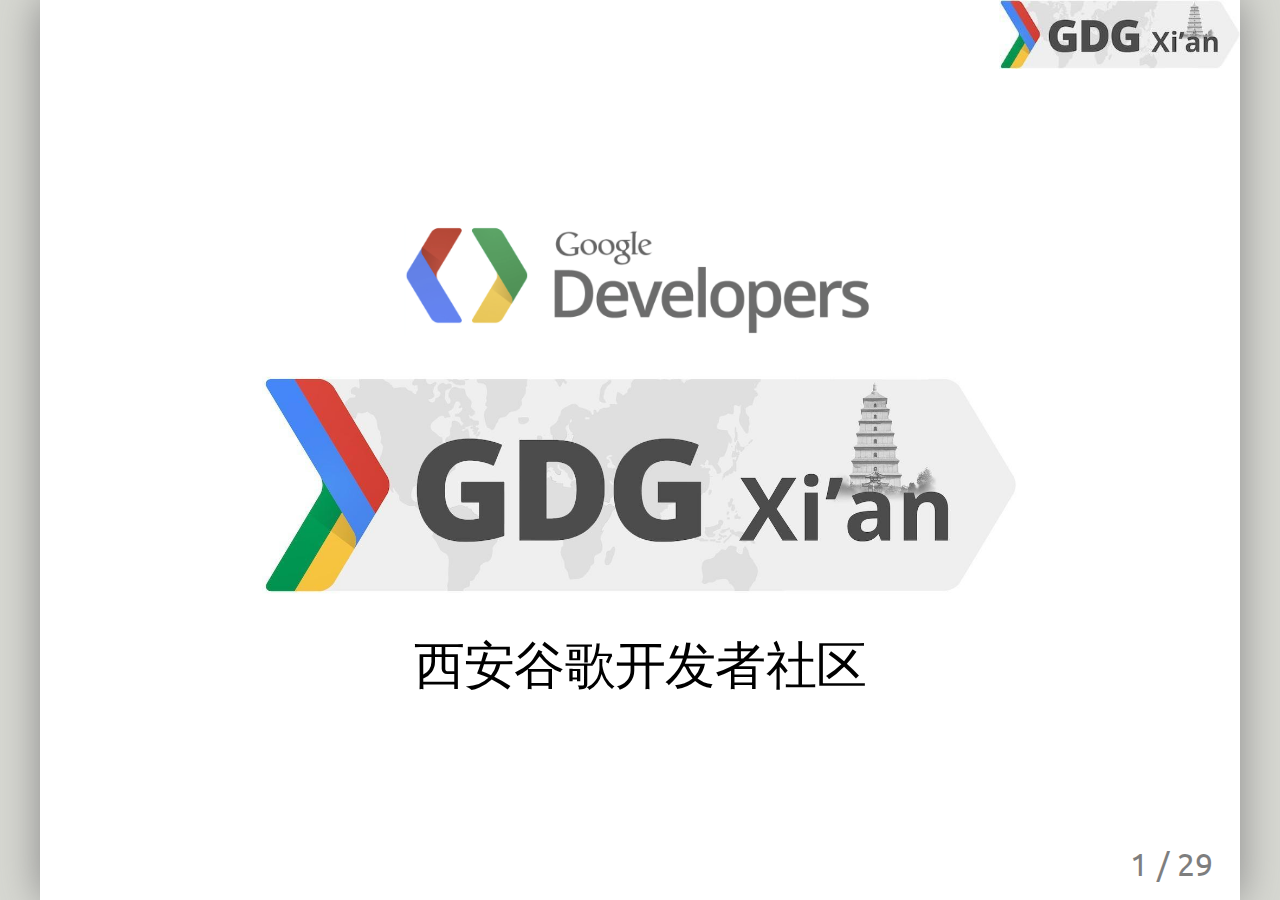
<file: charming-chrome-extension-features/index.html>
<!DOCTYPE html>
<html>
<head>
<meta http-equiv="content-type" content="text/html; charset=utf-8" />
<title>那些迷人的Chrome扩展特性</title>
<link rel="stylesheet" type="text/css" href="../themes/gdg-xian/remark-gdg.css" media="screen" />
</head>
<body>
<textarea id="source" style="display: none;">title: 那些迷人的Chrome扩展特性
layout: true
theme: ../themes/gdg-xian/remark-gdg.css

---
name: first-page
class: center, middle

<img src="../themes/gdg-xian/gdg.png" width="50%" />

<img src="../themes/gdg-xian/gdg-xian-large.png" width="80%" />

### 西安谷歌开发者社区

---
class: center, middle

<img src="../themes/gdg-xian/gdg-xian-icon.png" />

<h2 style="color: #ff5447;">热烈欢迎你来参加</h2>
<h2 style="color: #ff5447;">西安 GDG 社区交流活动！</h2>

---
class: center, middle

## <span style="color: #0679F5">那些迷人的 Chrome 扩展特性</span>
[greatghoul@GDG西安201401]

---

## 主要特性

 * Event Pages
 * storage
 * Cross Origin XHR
 * webRequest
 * identity
 * alarms
 * commands

---

## Event Pages

 * 只在必要时才加载
 * 建议使用 Alarms 替代 `setTimout` 和 `setInterval`
 * Event Pages v.s. Background Pages

.footnote[Since 22]

---

Background Pages:

    {
      "name": "My extension",
      ...
      "background": {
        "scripts": ["background.js"]
      },
      ...
    }

---

Event Pages:

    {
      "name": "My extension",
      ...
      "background": {
        "scripts": ["eventPage.js"],
        "persistent": false
      },
      ...
    }

---

## storage

针对 Chrome 扩展而优化的数据存储功能

 * 随 Google 帐户同步的数据存储
 * 可以直接在 content scripts 中直接访问
 * 读写都是异步进行，响应更快，当然也带来一些不便
 * 数据可以存储为对象，而非字段串
 * 可以监听 storage 的变化
 * local / sync / managed

.footnote[Since 20]

---

配额：

 * sync
   - `QUOTA_BYTES` ( 102,400, 100K )
   - `QUOTA_BYTES_PER_ITEM` ( 4,096 )
   - `MAX_ITEMS` ( 512 )
   - `MAX_WRITE_OPERATIONS_PER_HOUR` ( 1,000 )
   - `MAX_SUSTAINED_WRITE_OPERATIONS_PER_MINUTE` ( 10 )
 * local
   - `QUOTA_BYTES` ( 5,242,880, 5M )
   - `unlimitedStorage`

---

写数据：

    chrome.storage.sync.set({'keyName': theValue}, function() {
        // Notify that we saved.
        message('Settings saved');
    });

读数据：

    chrome.storage.sync.get({'keyName': 'default value'}, function(items) {});

    chrome.storage.sync.get('keyName', function(items) {});

    chrome.storage.sync.get(['keyName1', 'keyName2'], function(items) {});

---

chrome.storage.managed (readonly)

manifest.json

    "storage": {
      "managed_schema": "schema.json"
    },

schema.json

    {
      "type": "object",
      "properties": {
        "AutoSave": {
          "title": "Automatically save changes.",
          "description": "If set to true then changes ..s.",
          "type": "boolean"
        },
        // ...
      }
    }

---

示例

https://github.com/GoogleChrome/chrome-app-samples?source=c#_feature_storage

---

## Cross Origin XHR 

 * 域名白名单
 * 访问扩展内部资源
 * 建议不要直接 eval 脚本或 html
 * Content Security Policy (CSP)

---

manifest.json

    "permissions": [
      "http://www.google.com/",
      "https://www.google.com/"
    ]

Background.js

    var xhr = new XMLHttpRequest();
    xhr.open("GET", "http://api.example.com/data.json", true);
    xhr.onreadystatechange = function() {
      if (xhr.readyState == 4) {
        // JSON.parse does not evaluate the attacker's scripts.
        var resp = JSON.parse(xhr.responseText);
      }
    }
    xhr.send();

---

## webRequest

 * 监听HTTP请求的执行状态
 * 修改请求 cancel / redirect / headers (limited) / auth 
 * 修改请求需要额外的权限 **webRequestBlocking**
 * 更快的 declarativeWebRequest (beta and dev)

.footnote[Since 17]

---

示例

https://github.com/GDG-Xian/crx-direct-link

---

## identity

内置的 OAuth2 库

 * 近水楼台先得月，访问自家 Google OAuth2 非常方便
 * 对于第三方的 OAuth2，需要使用标准流程
 * Chrome 自动缓存 access token 并代理其过期操作

.footnote[Sine 19]

---

使用 Google 帐户登陆

![使用 Google 帐户登陆](images/identity1.png)

---

在 chrome://identity-internals/ 查看授权信息

![查看授权信息](images/identity2.png)

---

示例

https://github.com/GoogleChrome/chrome-app-samples?source=c#_feature_identity

---

## alarms

 * 简单的定时任务，建议取代 `setTimeout` 和 `setInterval`
 * 按名称唯一标识，重复创建会自动覆盖
 * 触发方式：指定时间 / 延迟时间 / 周期时间
 * 时间的最小粒度为**一分钟**
 * 可以监听 onAlarm 事件

.footnote[Since 22]

---

创建一个 alarm

    chrome.alarms.create('alarmName', { periodInMinutes: 1 });

监听 alarm 的触发

    chrome.alarms.onAlarm.addListener(function(alarmInfo) {
        if (alarm && alarm.name == 'alarmName') {
            // do something
        }
    });

---

示例

https://github.com/GDG-Xian/ruby-china-chrome

---

## commands

 * 支持 A-Z, 0-9, Arrow keys 及很多其它的控制键  
 * 所以快捷键必须和 **Ctrl** 或 Alt 组合使用
 * Chrome 原生的快捷键优秀级高于扩展快捷键，且不能被覆盖
 * 适应不同平台 default / windows / mac / chromeos / linux
 * 扩展预留 `_execute_browser_action` 和 `_execute_page_action`
 * 用户可以在扩展页面中自己定义快捷键

---

定义快捷键

    "commands": {
      "toggle-feature-foo": {
        "suggested_key": {
          "default": "Ctrl+Shift+Y"
        }
      },
      "_execute_browser_action": {
        "suggested_key": {
          "windows": "Ctrl+Shift+Y",
          "mac": "Command+Shift+Y",
          "chromeos": "Ctrl+Shift+U",
          "linux": "Ctrl+Shift+J"
        }
      },
    },

响应快捷键的触发事件

    chrome.commands.onCommand.addListener(function(command) {
      console.log('Command:', command);
    });

---

用户自定义快捷键

![自定义](images/commands1.png)

---

## 其它特性

 * clipboard
 * pushMessaging
 * desktopCapture
 * offline
 * framelessWindow
 * bluetooth
 * mediaGalleries

---

## 参考资料

 * [Chrome Extension Documentation](ps://developer.chrome.com/extensions/overview.html)
 * [Chrome 扩展文档非官方中文版](https://crxdoc-zh.appspot.com/apps/gcm.html)
 * [Chromium Extensions Google 讨论组](https://groups.google.com/forum/#!forum/chromium-extensions)
 * [Chrome App Samples](https://github.com/GoogleChrome/chrome-app-samples)
 * [Chrome Sample Extensions](https://developer.chrome.com/extensions/samples.html)
 * [GDG-Xian@Github](https://github.com/organizations/GDG-Xian)
 * [Chrome Extension@Reddit](http://www.reddit.com/r/chrome_extensions)

---
name: last-page
class: center, middle

<img src="../themes/gdg-xian/gdg.png" width="50%" />

# 开放 分享 创新

## [developers.google.com](http://developers.google.com)
</textarea>
<div id="slideshow"></div>
<script src="../remark-0.5.9.min.js" type="text/javascript"></script>
<script type="text/javascript">
  var hljs = remark.highlighter.engine;
  var slideshow = remark.create({
    highlightStyle: 'monokai'
  });
</script>
</body>
</html>
</file>
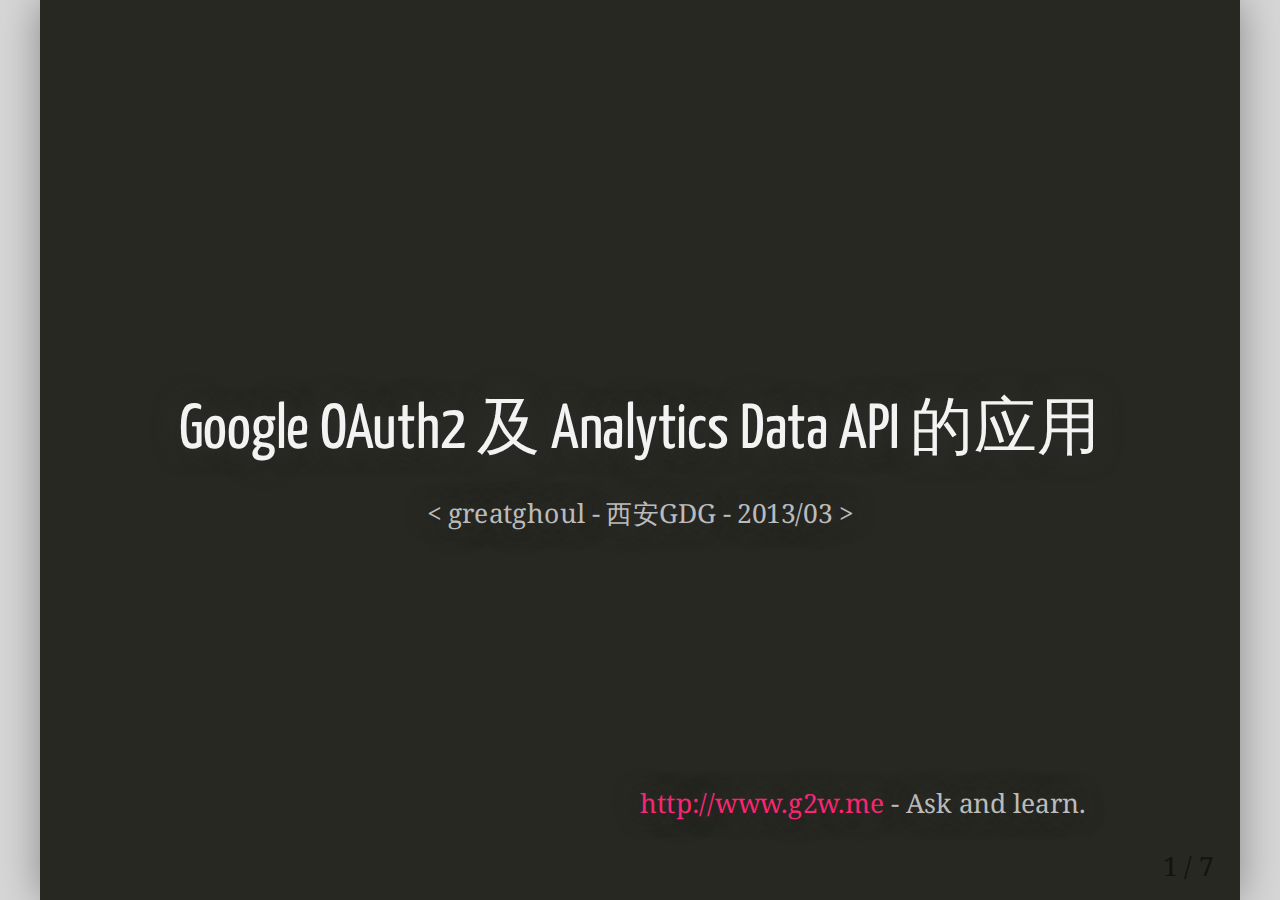
<file: google-oauth2-and-analytics-data-api/index.html>
<!DOCTYPE html>
<html>
  <head>
    <meta http-equiv="content-type" content="text/html; charset=utf-8" />
    <title>Google OAuth2 及 Analytics Data API 的应用</title>
    <link rel="stylesheet" type="text/css" href="../remark-theme-dark.css" />
    <script src="../remark.min.js" type="text/javascript">
      {"highlightStyle": "monokai"}
    </script>
    <script type="text/javascript">
      var hljs = remark.highlighter.engine();
    </script>
  </head>
  <body>
<textarea id="source">
name: inverse
layout: true
class: inverse

---
class: center middle

# Google OAuth2 及 Analytics Data API 的应用
&lt; greatghoul - 西安GDG - 2013/03 &gt;  

.footnote[ http://www.g2w.me - Ask and learn.]

---
class: center middle

![开发的屏障](google-vs-gfw.jpg)

---
class: menu

# 额外的准备

 * VPN (全局, <strike>OpenVPN-</strike>)
 * SSH
 * GoAgent
 * ShadowSocks
 
---
class: menu

# 注册服务授权

访问 https://code.google.com/apis/console/ 

.pull-right[
 ![注册ClientID](client_id.png)
]

 * 创建 Project
 * Oauth Toekn
 * API Key?
 * .red[按需选权限]
 * .red[不滥用权限]

.footnote.right[.bold[\*] [ SkillPages利用用户授权滥用联系人信息][^1]]

[^1]: http://g2w.me/2013/03/skillpages-sucks/

---

# Google Oauth2 验证流程

![Google Oauth2验证流程](oauth2_webflow.png)

---
class: menu

# Google Oauth2 验证流程

 1. 应用请求授权
 2. 用户确认授权
 3. 应用验证授权

---

name: last-page
template: inverse
class: center middle

## Thank you!
Slideshow created using [remark](http://github.com/gnab/remark).
</textarea>
<div id="slideshow"></div>
</body>
</html>
<!-- 
vim:ft=markdown
-->
</file>
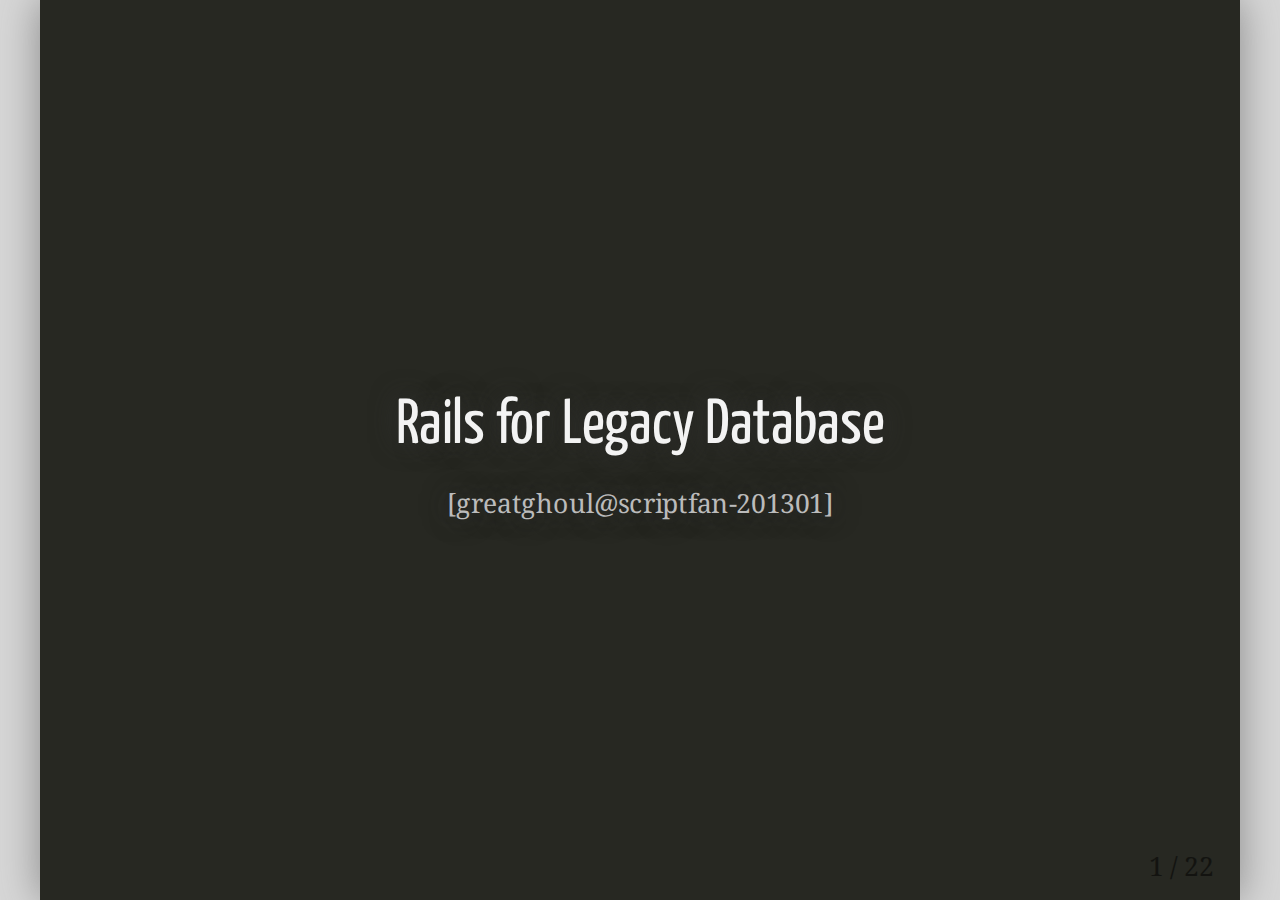
<file: rails-for-legacy-database/index.html>
<!DOCTYPE html>
<html>
  <head>
    <meta http-equiv="content-type" content="text/html; charset=utf-8" />
    <title>Rails for Legacy Database</title>
    <link rel="stylesheet" type="text/css" href="../remark-theme-dark.css" />
    <script src="../remark.min.js" type="text/javascript">
      {"highlightStyle": "monokai"}
    </script>
    <script type="text/javascript">
      var hljs = remark.highlighter.engine();
    </script>
  </head>
  <body>
<textarea id="source">
name: inverse
layout: true
class: inverse
---
class: center middle
# Rails for Legacy Database
[greatghoul@scriptfan-201301]
---
class: center middle
## Convention Over Configuration
然后，有时你不得去面对一些必要的配置，比如，遗留数据库...
---
## 背景

### - 老数据库
### - 不能修改
### - 命名不规范
### - 大量冗余
### - 自定规则主键
---
## 那么遗留数据库有哪些痛

### - **表名的差异**
### - 主键的差异
### - 时间戳的差异

---
## 表名的差异

不同的 ``DBA`` 数据库表的命名方式真的千差万别

    create table driver(...);
    create table order_detail(...);
    create table person(...);

而 ``Rails`` 默认是这样

    Driver ................ drivers
    OrderDetail ..... order_details
    Person ................ people

**其它**：表前缀(如 ``wp_``) 或后缀 (如 ``_tb``)
---
## 表名的差异
.left-column[
### - 少量单数
]
.right-column[
如果数据库中只有少数表名为单数模式，则可以单独在 migrate 时做修改。

``migration`` 

    class CreateGroups < ActiveRecord::Migration
      def change
        create_table :groups do |t|
            # ...
        end
      end
      rename_table :groups, :group
    end

或者

    create_table :group do |t|
        # ...
    end
    
``model``

    class Group < ActiveRecord::Base
      self.table_name = 'group'
      # attr_accessible .... 
    end      
    
]
---
## 表名的差异
.left-column[
### - 少量单数
### - 大量单数
]
.right-column[
如果大部分的表都为单数，就没有必要逐个修改表名，rails 提供了统一的[配置方法](http://guides.rubyonrails.org/configuring.html#configuring-active-record)，来自动生成单数表名，对于个别复数或者不规则的情况，可能参考上一切的方法修改。

``config/application.rb``

    class Application < Rails::Application
       # ...
       config.active_record.pluralize_table_names = false 
    end

设置为单数模式后 generator 会自动生成单数表名

    rails g model Customer name:string

生成的 migrate  

    class CreateCustomer < ActiveRecord::Migration
      def change
        create_table :customer do |t|
          t.string :name

          t.timestamps
        end
      end
    end

]
---
## 表名的差异
.left-column[
### - 少量单数
### - 大量单数  
### - 前缀后缀
]
.right-column[
Wordpress 及一些 CMS 会有表名前缀或者后缀的规则

``config/application.rb``

    class Application < Rails::Application
      # ...
      config.active_record.table_name_prefix = 'foo_'
      config.active_record.table_name_suffix = '_bar'
    end

执行

    $ rails g modal Detail name:string

    # migration output
    create_table :details do |t|
      t.string :name
      # ...
    end
    
    # database output
    create table foo_details_bar ( ... );

前后缀作用于全局，但可在 model 中显式指定表名绕过规则。

    self.table_name = 'details'
]
---
## 那么遗留数据库有哪些痛

### - 表名的差异
### - **主键的差异**
### - 时间戳的差异
---
## 主键的差异

### 命名

``detail_id``, ``id``  

### 类型

字符型：UUID、按规则拼接  
复合型：复合主键

---
## 主键的差异
.left-column[

### - 名称差异 

]
.right-column[
``migration`` 

    class CreateDetails < ActiveRecord::Migration
      def change
        create_table :details, :primary_key => :detail_id do |t|
          # attributes ...
        end
        # ... 
      end
    end
    
``model``

    class Detail < ActiveRecord::Base
      # ...
      self.primary_key = :detail_id
      self.sequence_name = 'YOUR_SEQUENCE_NAME' # Oracle only
      alias_attribute :detail_id, :id
      # attr_accessible .... 
    end      

**TIP: ** 查找ORACLE表的SEQUENCE
    
    select * from user_sequences
    where sequence_name like '%TABLE_NAME%'

]
---
## 主键的差异
.left-column[

### - 名称差异 
### - 类型差异 

]
.right-column[
非默认类型主键无法识别

`migration` 

    class CreateDetails < ActiveRecord::Migration
      def change
        create_table :details, :id => false do |t|
          t.string, :code, :limit => 36
          # attributes ...
        end
        execute 'ALTER TABLE details ADD PRIMARY KEY(code);'
        # ... 
      end
    end
    
_根据数据库的不同，这里设置主键的语句会有变化_

`model`

    class Detail < ActiveRecord::Base
      # ..
      self.primary_key = :code
      # attr_accessible .... 
    end      
    
]
---
## 主键的差异
.left-column[

### - 名称差异 
### - 类型差异 
### - UUID 

]
.right-column[
``lib/extras/uuid_helper.rb``

    require 'rubygems'
    require 'uuidtools'

    module UUIDHelper
      def self.included(base)
        base.class_eval do
          before_create :set_guuid

          def set_guuid
            self.code = UUIDTools::UUID.random_create.to_s
          end
        end
      end
    end

``config/application.rb``

    config.autoload_paths += %W(#{config.root}/extras)
    
``model``

    class Detail < ActiveRecord::Base
      include UUIDHelper
      # attr_accessible .... 
    end      
]
---
## 主键的差异
.left-column[

### - 名称差异 
### - 类型差异 
### - UUID
### - 规则拼接 

]
.right-column[
与 [UUID](#13) 类似，先使用 [类型差异](#12) 一节中的方法设置一个字符型的主键

`model`

    class Detail < ActiveRecord::Base
      before_create :set_code

      def set_code
        self.code = "#{attr1}-#{attr2}" 
      end
    end      
]
---
## 主键的差异
.left-column[

### - 名称差异 
### - 类型差异 
### - UUID
### - 规则拼接 
### - 联合主键

]
.right-column[

gem [composite_primary_keys](http://compositekeys.rubyforge.org/)
    
``migration``

    create_table :detail, :id => false do |t|
      t.integer :id1
      t.integer :id2
      t.string :name
    end
    execute 'ALTER TABLE detail ADD PRIMARY KEY(id1, id2);'

``model``

    class Detail < ActiveRecord::Base 
      self.primary_keys = :id1, :id2 
    end

``relations``

    belongs_to :detail, :foreign_key => [:id1, :id2]

``query``

    Detail.find(1, 1)
]
---
## 那么遗留数据库有哪些痛

### - 表名的差异
### - 主键的差异
### - **时间戳的差异**
---
## 时间戳的差异

Rails默认时间戳

    created_at, updated_at

公司数据库中的时间戳

    created_date, last_modified_date

**解决方法**

``config/initializers/active_record.rb``

    module ActiveRecord
      module Timestamp      
        private
        def timestamp_attributes_for_update #:nodoc:
          [:last_modified_date, :updated_at, :updated_on, :modified_at]
        end
        def timestamp_attributes_for_create #:nodoc:
          [:create_date, :created_at, :created_on]
        end      
      end
    end
---
## Tip#1 vim 快速将表字段转为 Generate 语句
``vim配置``

    " 转换公司的DB描述
    function DbConvert()
      :%s/^\s*\(\S\+\)\s\+varchar\s\+\(\d\+\)\s*$/    \1:string{\2} \\/g
      :%s/^\s*\(\S\+\)\s\+int\s*$/    \1:integer \\/g
      :%s/^\s*\(\S\+\)\s\+datetime\s*$/    \1:datetime \\/g
      :%s/^\s*\(\S\+\)\s\+tinyint\s*$/    \1:boolean \\/g
    endfunction

``调用``

    :call DbConvert()

    # source
    column1 varchar 10
    column2 int
    column3 tinyint
    column4 datetime

    # output
    rails g scaffold Detail \
        column1:string{10} \
        column2:integer \
        column3:boolean \
        column4:datetime
---
## Tip#2 快速将数据库转为 Model 文件
``单表``

    rails g model table_name

``整库``

    gem install rmre
    rmre -a mysql -d dbname -u user -p pwd -o app/models

    # output
    class District < ActiveRecord::Base
        self.table_name = 'district'
        self.primary_key = :district_code

    end

_[rmre](https://github.com/bosko/rmre) 会自动为你配置好主键和表名_

``attr_accessible``

    :%s/\(\w\+\)\s*\n/:\1, /g
    
    # source 
    title
    body

    # output
    :title, :body

---
## Tip#3 显式的指定Model主键，关系和表名

``理由``

 * 有的gem不规范，不会认异于 Rails 约定的主键和关系
 * 异于约定的表名、主键和关系配置显示指定可以提高速度

``显式指定关系``

    belongs_to :detail, :class_name => Detail, :foreign_key => :detail_id

---
## 参考资料

 * [Universally Unique Identifier, UUID](http://zh.wikipedia.org/wiki/UUID)
 * [Ruby and Rails Naming Conventions](http://itsignals.cascadia.com.au/?p=7)
 * [Rails Composite Primary Keys](http://compositekeys.rubyforge.org/)
 * [Ruby on Rails Guides](http://guides.rubyonrails.org/)
 * [Ruby on Rails RDoc](http://api.rubyonrails.org/)
 * [Ruby on Rails 3 Model Working with Legacy Database](http://jonathanhui.com/ruby-rails-3-model-working-legacy-database)
 * [Getting rails to play with a legacy Oracle database](http://www.pixellatedvisions.com/2009/06/08/getting-rails-to-play-with-a-legacy-oracle-database)
 * [Rails and Legacy Databases - RailsConf 2009](http://www.slideshare.net/napcs/rails-and-legacy-databases-railsconf-2009)

---
name: last-page
template: inverse
class: center middle

## Thank you!
Slideshow created using [remark](http://github.com/gnab/remark).

</textarea>
<div id="slideshow"></div>
</body>
</html>
<!-- 
vim:ft=markdown
-->
</file>
<file: themes/gdg-xian/remark-gdg.css>
@import url(http://fonts.googleapis.com/css?family=Ubuntu:400,500);
@import url(http://fonts.googleapis.com/css?family=Yanone+Kaffeesatz);

body { 
    font-family: 'Ubuntu';
    font-weight: 400;
}
h1, h2, h3 {
    font-family: 'Yanone Kaffeesatz';
    font-weight: 400;
    margin: 5px;
}
h1 { font-size: 4em; }
h2 { font-size: 2.3em; }
h3 { font-size: 1.6em; }
body { font-size: 1.5em; }

.remark-slide-content {
  background-image: url(gdg-xian-small.png);
  background-position: right top !important;
  background-size: 20%;
}

.slide .content {
    padding: 10px 90px !important;
}

#slideshow .no-highlight {
    font-size: 1em !important;
}

blockquote {
    font-style: italic;
    margin: 0.25em 0;
    padding: 0.25em 40px;
    line-height: 1.45;
    position: relative;
}

blockquote:before {
    opacity: 0.8;
    display: block;
    content: "\201C";
    font-size: 3em;
    position: absolute;
    left: -20px;
    top: -20px;
}

blockquote cite {
    opacity: 0.8;
    font-size: 1em;
    display: block;
    margin-top: 5px;
}

blockquote cite:before {
    content: "\2014 \2009";
}

/* Two-column layout */
.left-column {
    width: 50%;
    float: left;
}
.right-column {
    width: 50%;
    float: right;
}

code {
    -moz-border-radius: 5px;
    -web-border-radius: 5px;
    background: #e7e8e2;
    border-radius: 5px;
}

.inverse {
    background: #A60A17;
}

/* slides */

.bg-red {
    background: #A60A17;
}
.bg-dark {
    color: white;
    text-shadow: 0 0 20px #333;
}
.bg-matz {
    background-image:url(images/matz.jpeg);
}
</file>
<file: remark-theme-dark.css>
@import url(http://fonts.googleapis.com/css?family=Droid+Serif);
@import url(http://fonts.googleapis.com/css?family=Yanone+Kaffeesatz);

body { font-family: 'Droid Serif' }
h1, h2, h3 {
    font-family: 'Yanone Kaffeesatz';
    font-weight: 400;
    margin-bottom: 0;
}
h1 { font-size: 2.4em; }
h2 { font-size: 2.0em; }
h3 { font-size: 1.6em; }
ul, ol { list-style-position: inside; }

.footnote {
    position: absolute;
    bottom: 3em;
}

.menu li { font-size: 2.0em; }

.red { color: #fa0000; }
.large { font-size: 2em; }
a, a > code {
    color: rgb(249, 38, 114);
    text-decoration: none;
}
code {
    color: #2AA1FF;
}
.pull-left {
    float: left;
    width: 47%;
}
.pull-right {
    float: right;
    width: 47%;
}
.pull-right ~ p {
    clear: both;
}
#slideshow .slide .content code {
    font-size: 0.8em;
}
#slideshow .slide .content pre code {
    font-size: 0.9em;
    padding: 8px;
    background: #24251D;
}
.inverse {
    background: #272822;
    color: #BBBBBB;
    text-shadow: 0 0 20px #333;
}
.inverse h1, .inverse h2 {
    color: #f3f3f3;
}

/* Slide-specific styling */
#slide-how .slides {
    font-size: 0.9em;
    position: absolute;
    top:  151px;
    right: 140px;
}
#slide-how .slides h3 {
    margin-top: 0.2em;
}
#slide-how .slides .first, #slide-how .slides .second {
    padding: 1px 20px;
    height: 90px;
    width: 120px;
    -moz-box-shadow: 0 0 10px #777;
    -webkit-box-shadow: 0 0 10px #777;
    box-shadow: 0 0 10px #777;
}
#slide-how .slides .first {
    background: #fff;
    position: absolute;
    top: 20%;
    left: 20%;
    z-index: 1;
}
#slide-how .slides .second {
    position: relative;
    background: #fff;
    z-index: 0;
}

/* Two-column layout */
.left-column {
    color: #777;
    width: 20%;
    height: 92%;
    float: left;
}
.left-column h2:last-of-type, .left-column h3:last-child {
    color: #ccc;
}
.right-column {
    width: 75%;
    float: right;
    padding-top: 15px;
}
</file>
